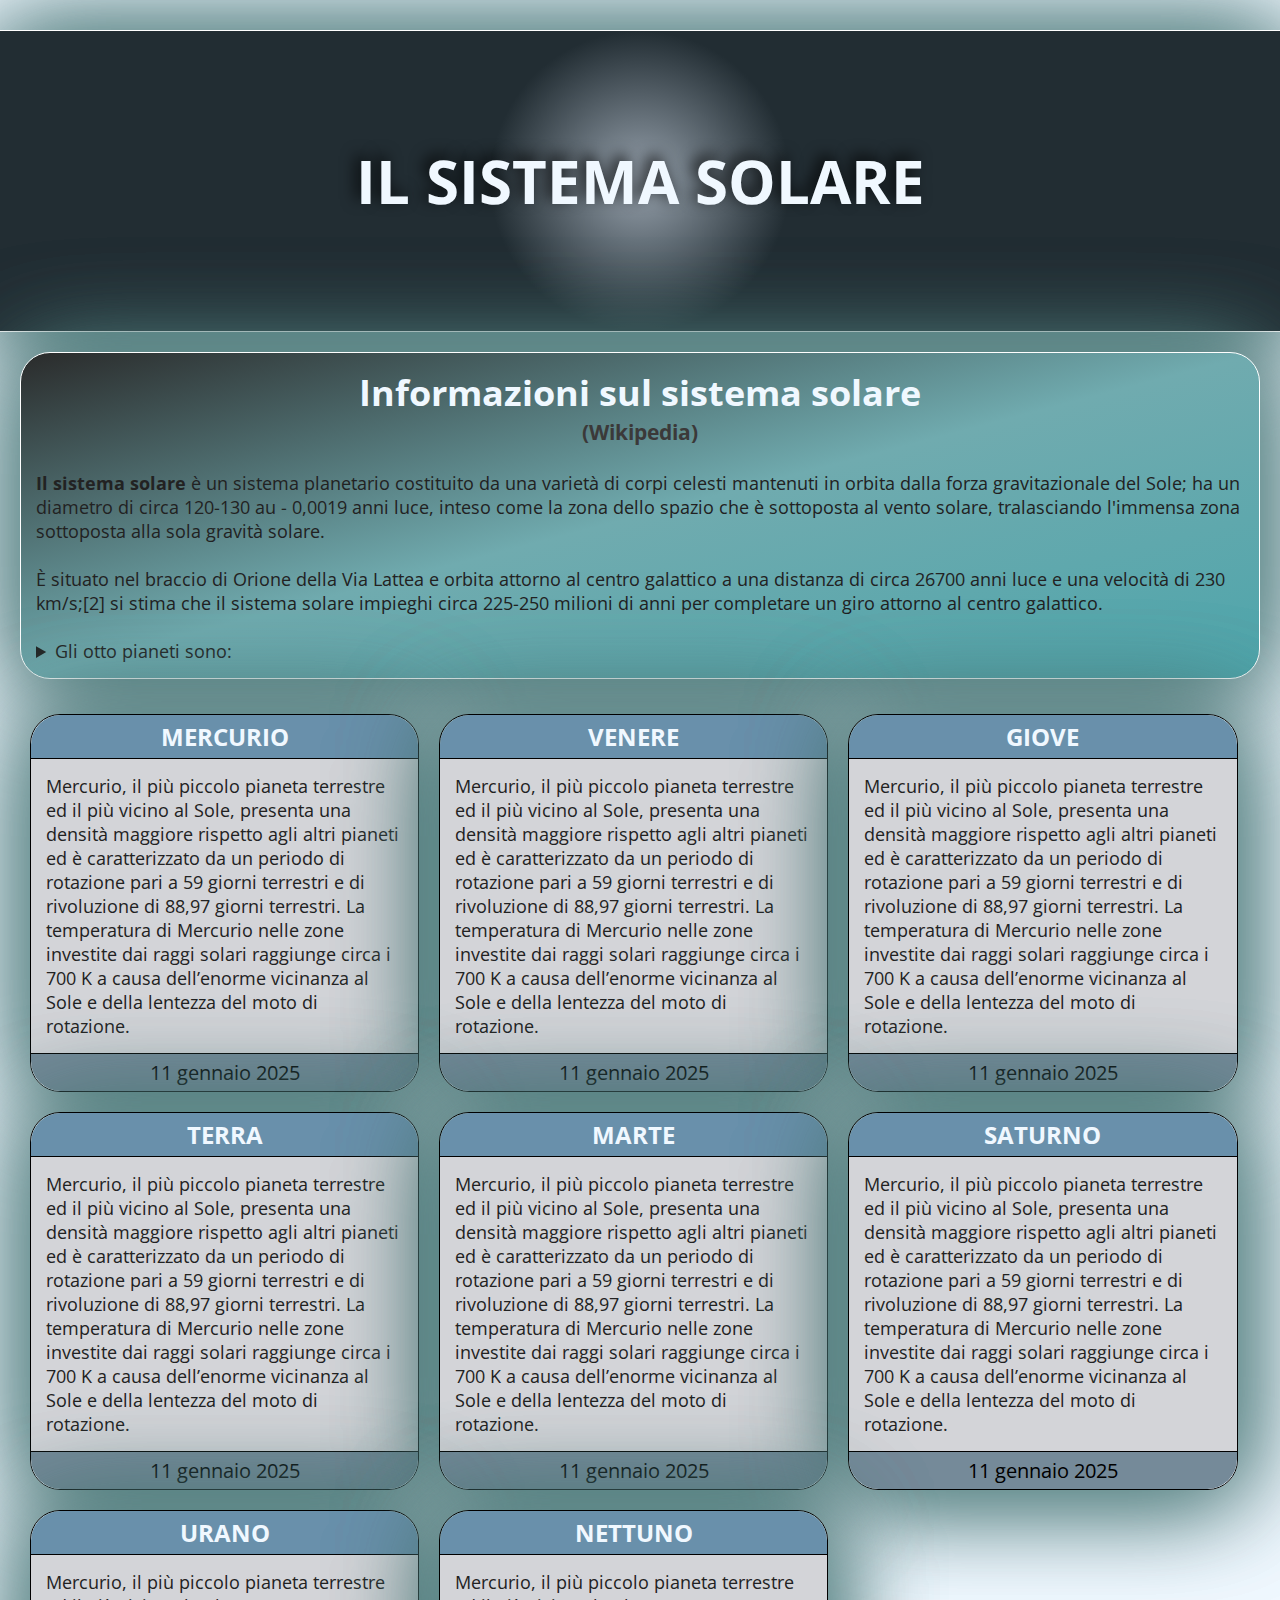
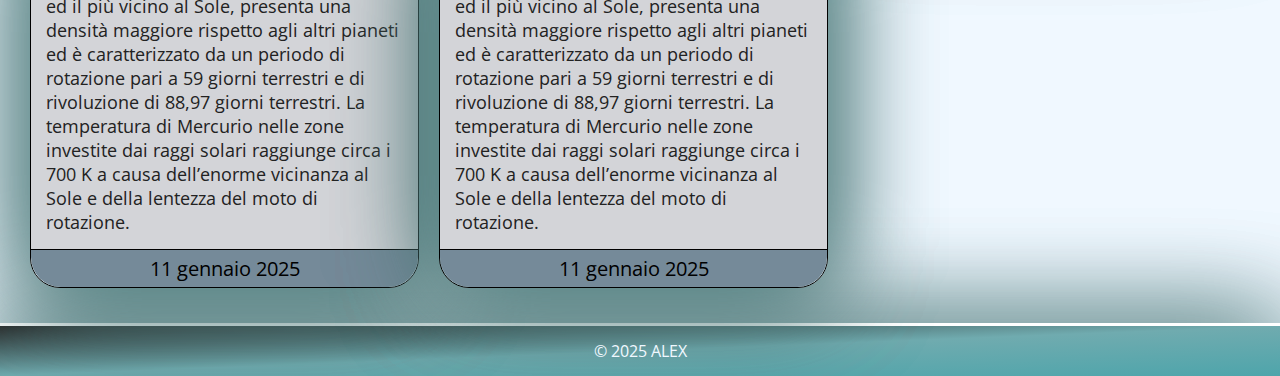
<file: index.html>
<!DOCTYPE html>

<html lang="it">
  <head>
    <meta charset="utf-8" />
    <meta http-equiv="X-UA-Compatible" content="IE=edge" />

    <title>Sistema solare con tag semantici</title>

    <!-- RESPONSIVE MEDIA QUERIES -->
    <meta name="viewport" content="width=device-width, initial-scale=1" />

    <!-- TAG META SEO -->
    <meta name="description" content="Descrizione del sito" />
    <meta name="keywords" content="parolaChiave1, parolaChiave2, parolaChiave3, eccetera" />
    <meta name="author" content="Nome" />
    <meta name="copyright" content="Nome" />

    <!-- REFRESH E REINDIRIZZAMENTO -->
    <!-- <meta http-equiv="refresh" content="5">
    <meta http-equiv="refresh" content="5;url=#"> -->

    <!-- GUIDA OPEN GRAPH PROTOCOL: https://ahrefs.com/blog/open-graph-meta-tags/#what-are-open-graph-tags-->
    <meta property="og:title" content="Titolo" />
    <meta property="og:type" content="website" />
    <meta property="og:image" content="http://nomesito/img/image.png" />
    <meta property="og:url" content="https://nomeDelSito/" />
    <meta property="og:description" content="Descrizione del sito" />
    <meta property="og:locale" content="it_IT" />
    <meta property="og:site_name" content="Nome del sito" />
    <!-- TWITTER -->
    <meta name="twitter:card" content="summary_large_image" />
    <meta name="twitter:title" content="Titolo del sito" />
    <meta name="twitter:description" content="Descrizione del sito" />
    <meta name="twitter:image" content="http://nomesito/img/image.png" />

    <!-- GOOGLE FONTS -->
    <!-- INCLUDERE SOLTANTO LE VARIANTI NECESSARIE -->
    <link rel="preconnect" href="https://fonts.googleapis.com" />
    <link rel="preconnect" href="https://fonts.gstatic.com" crossorigin />
    <link
      href="https://fonts.googleapis.com/css2?family=Open+Sans:ital,wght@0,300..800;1,300..800&display=swap"
      rel="stylesheet" />

    <!-- FAVICON -->
    <link rel="shortcut icon" href="./assets/img/pianeta.png" />

    <!-- STYLESHEETS -->
    <!-- 1. Normalizza o resetta gli stili di base tra i browser -->
    <!-- <link rel="stylesheet" href="./src/css/reset.css" /> -->
    <!-- 2. Definisce il layout generale della pagina -->
    <!-- <link rel="stylesheet" href="./src/css/layout.css" /> -->
    <!-- 3. Stili per componenti riutilizzabili (bottoni, form, etc.) -->
    <!-- <link rel="stylesheet" href="./src/css/components.css" /> -->
    <!-- 4. Definisce il tema visivo (colori, tipografie, etc.) -->
    <!-- <link rel="stylesheet" href="./src/css/theme.css" /> -->
    <!-- 5. Stili principali specifici per il progetto -->
    <link rel="stylesheet" type="text/css" media="screen" href="./src/css/main.css" />
    <!-- 6. Media Queries specifiche per il design responsive -->
    <!-- <link rel="stylesheet" href="./src/css/responsive.css" /> -->
  </head>

  <body>

    <header id="c-header">
        <h1>IL SISTEMA SOLARE</h1>
    </header>

    <main>
      <section id="c-sectionIntro">
        <header id="c-sectionIntro__header">
          <hgroup>
            <h2>Informazioni sul sistema solare</h2>
            <h3>(Wikipedia)</h3>
          </hgroup>
        </header>

        <article>
          <p>
            <strong>Il sistema solare</strong> è un sistema planetario costituito
            da una varietà di corpi celesti mantenuti in orbita dalla forza
            gravitazionale del Sole; ha un diametro di circa 120-130 au -
            0,0019 anni luce, inteso come la zona dello spazio che è sottoposta al
            vento solare, tralasciando l'immensa zona sottoposta alla sola gravità
            solare.
          </p>
          <br>
          <p>
            È situato nel braccio di Orione della Via Lattea e orbita attorno al
            centro galattico a una distanza di circa 26700 anni luce e una
            velocità di 230 km/s;[2] si stima che il sistema solare impieghi circa
            225-250 milioni di anni per completare un giro attorno al centro
            galattico.
          </p>
          <br>

          <details>
            <summary>Gli otto pianeti sono:</summary>
              <ul id="c-listaPianeti">
                <li><span class="c-pointer">Mercurio</span></li>
                <li><span class="c-pointer">Venere</span></li>
                <li><span class="c-pointer">Venere</span></li>
                <li><span class="c-pointer">Terra</span></li>
                <li><span class="c-pointer">Marte</span></li>
                <li><span class="c-pointer">Saturno</span></li>
                <li><span class="c-pointer">Urano</span></li>
                <li><span class="c-pointer">Nettuno</span></li>
              </ul>
              <br>
              I cinque pianeti nani sono: Cerere, Plutone eccetera...
          </details>
        </article>
      </section>

      <article class="c-pianeti">
        <h3 id="c-pianeti__titolo">MERCURIO</h3>
        <div class="c-pianeti__descrizione c-pianeti__descrizione--bordo">
          Mercurio, il più piccolo pianeta terrestre ed il più vicino al Sole, presenta una densità maggiore rispetto agli altri pianeti ed è caratterizzato da un periodo di rotazione pari a 59 giorni terrestri e di rivoluzione di 88,97 giorni terrestri. La temperatura di Mercurio nelle zone investite dai raggi solari raggiunge circa i 700 K a causa dell’enorme vicinanza al Sole e della lentezza del moto di rotazione.
        </div>
        <footer class="c-pianeti__footer"><time datetime="2025-01-18" pubdate="2025-01-18">11 gennaio 2025</time></footer>
      </article>

      <article class="c-pianeti">
        <h3 id="c-pianeti__titolo">VENERE</h3>
        <div class="c-pianeti__descrizione c-pianeti__descrizione--bordo">
          Mercurio, il più piccolo pianeta terrestre ed il più vicino al Sole, presenta una densità maggiore rispetto agli altri pianeti ed è caratterizzato da un periodo di rotazione pari a 59 giorni terrestri e di rivoluzione di 88,97 giorni terrestri. La temperatura di Mercurio nelle zone investite dai raggi solari raggiunge circa i 700 K a causa dell’enorme vicinanza al Sole e della lentezza del moto di rotazione. 
        </div>
        <footer class="c-pianeti__footer"><time datetime="2025-01-18" pubdate="2025-01-18">11 gennaio 2025</time></footer>
      </article>

      <article class="c-pianeti">
        <h3 id="c-pianeti__titolo">GIOVE</h3>
        <div class="c-pianeti__descrizione c-pianeti__descrizione--bordo">
          Mercurio, il più piccolo pianeta terrestre ed il più vicino al Sole, presenta una densità maggiore rispetto agli altri pianeti ed è caratterizzato da un periodo di rotazione pari a 59 giorni terrestri e di rivoluzione di 88,97 giorni terrestri. La temperatura di Mercurio nelle zone investite dai raggi solari raggiunge circa i 700 K a causa dell’enorme vicinanza al Sole e della lentezza del moto di rotazione.
        </div>
        <footer class="c-pianeti__footer"><time datetime="2025-01-18" pubdate="2025-01-18">11 gennaio 2025</time></footer>
      </article>
  
      <article class="c-pianeti">
        <h3 id="c-pianeti__titolo">TERRA</h3>
        <div class="c-pianeti__descrizione c-pianeti__descrizione--bordo">
          Mercurio, il più piccolo pianeta terrestre ed il più vicino al Sole, presenta una densità maggiore rispetto agli altri pianeti ed è caratterizzato da un periodo di rotazione pari a 59 giorni terrestri e di rivoluzione di 88,97 giorni terrestri. La temperatura di Mercurio nelle zone investite dai raggi solari raggiunge circa i 700 K a causa dell’enorme vicinanza al Sole e della lentezza del moto di rotazione.
        </div>
        <footer class="c-pianeti__footer"><time datetime="2025-01-18" pubdate="2025-01-18">11 gennaio 2025</time></footer>
      </article>

      <article class="c-pianeti">
        <h3 id="c-pianeti__titolo">MARTE</h3>
        <div class="c-pianeti__descrizione c-pianeti__descrizione--bordo">
          Mercurio, il più piccolo pianeta terrestre ed il più vicino al Sole, presenta una densità maggiore rispetto agli altri pianeti ed è caratterizzato da un periodo di rotazione pari a 59 giorni terrestri e di rivoluzione di 88,97 giorni terrestri. La temperatura di Mercurio nelle zone investite dai raggi solari raggiunge circa i 700 K a causa dell’enorme vicinanza al Sole e della lentezza del moto di rotazione.
        </div>
        <footer class="c-pianeti__footer"><time datetime="2025-01-18" pubdate="2025-01-18">11 gennaio 2025</time></footer>
      </article>

      <article class="c-pianeti">
        <h3 id="c-pianeti__titolo">SATURNO</h3>
        <div class="c-pianeti__descrizione c-pianeti__descrizione--bordo">
          Mercurio, il più piccolo pianeta terrestre ed il più vicino al Sole, presenta una densità maggiore rispetto agli altri pianeti ed è caratterizzato da un periodo di rotazione pari a 59 giorni terrestri e di rivoluzione di 88,97 giorni terrestri. La temperatura di Mercurio nelle zone investite dai raggi solari raggiunge circa i 700 K a causa dell’enorme vicinanza al Sole e della lentezza del moto di rotazione.
        </div>
        <footer class="c-pianeti__footer"><time datetime="2025-01-18" pubdate="2025-01-18">11 gennaio 2025</time></footer>
      </article>

        <article class="c-pianeti">
          <h3 id="c-pianeti__titolo">URANO</h3>
          <div class="c-pianeti__descrizione c-pianeti__descrizione--bordo">
            Mercurio, il più piccolo pianeta terrestre ed il più vicino al Sole, presenta una densità maggiore rispetto agli altri pianeti ed è caratterizzato da un periodo di rotazione pari a 59 giorni terrestri e di rivoluzione di 88,97 giorni terrestri. La temperatura di Mercurio nelle zone investite dai raggi solari raggiunge circa i 700 K a causa dell’enorme vicinanza al Sole e della lentezza del moto di rotazione.
          </div>
          <footer class="c-pianeti__footer"><time datetime="2025-01-18" pubdate="2025-01-18">11 gennaio 2025</time></footer>
        </article>

        <article class="c-pianeti">
          <h3 id="c-pianeti__titolo">NETTUNO</h3>
          <div class="c-pianeti__descrizione c-pianeti__descrizione--bordo">
            Mercurio, il più piccolo pianeta terrestre ed il più vicino al Sole, presenta una densità maggiore rispetto agli altri pianeti ed è caratterizzato da un periodo di rotazione pari a 59 giorni terrestri e di rivoluzione di 88,97 giorni terrestri. La temperatura di Mercurio nelle zone investite dai raggi solari raggiunge circa i 700 K a causa dell’enorme vicinanza al Sole e della lentezza del moto di rotazione.
          </div>
          <footer class="c-pianeti__footer"><time datetime="2025-01-18" pubdate="2025-01-18">11 gennaio 2025</time></footer>
        </article>

    </main>

    <footer id="c-footer">
      &#169; 2025 ALEX
    </footer>

    <script async id="slcLiveChat" src="https://widget.sonetel.com/SonetelWidget.min.js" data-account-id="208677925"></script>
  </body>
</html>
</file>
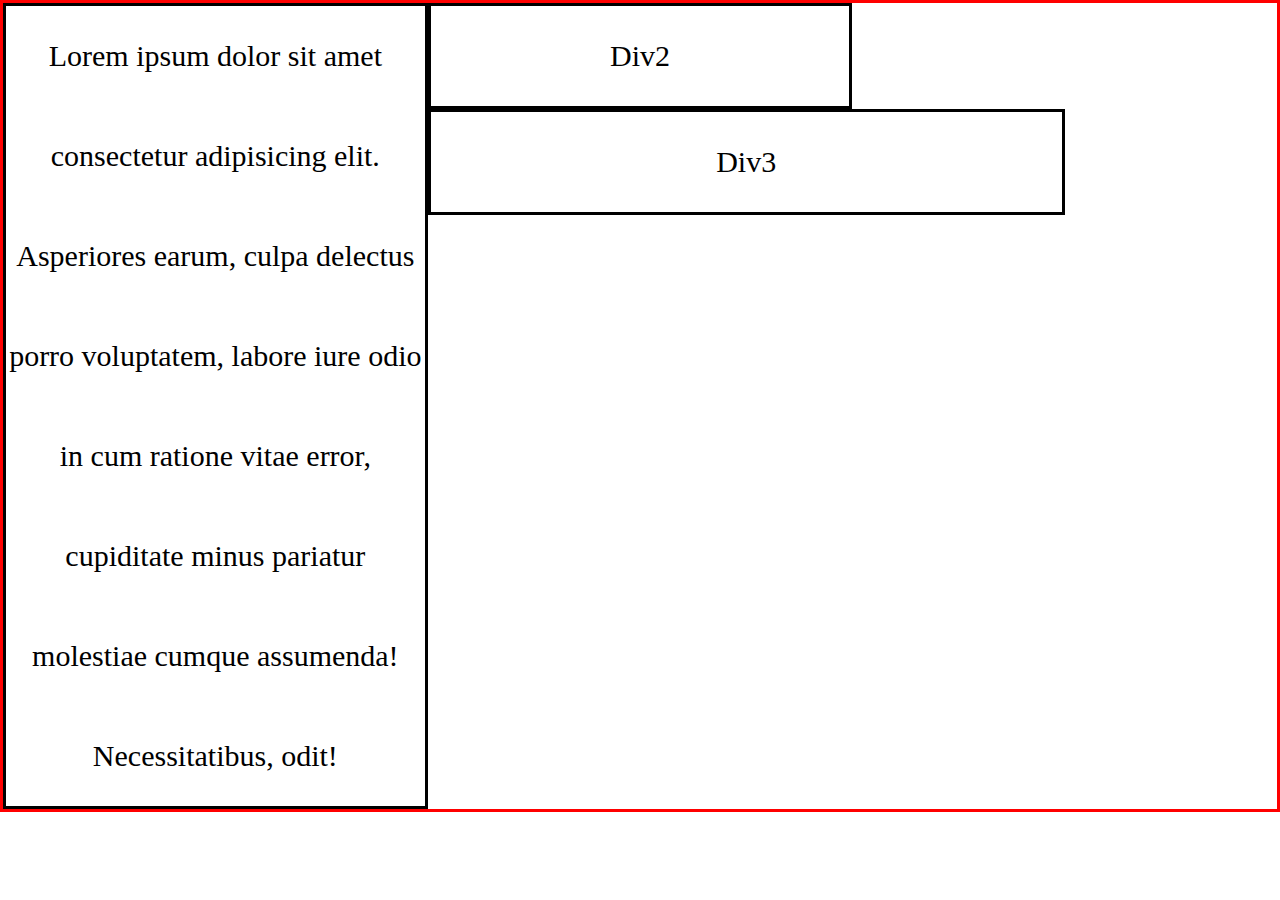
<file: temp.html>
<!DOCTYPE html>

    <html lang="en">
<head>
    <meta charset="UTF-8">
    <meta name="viewport" content="width=device-width, initial-scale=1.0">
    <title>Document</title>

    <style>

        * {
            box-sizing: border-box;
        }

        body {
            margin: 0;
        }

        div.container {
            border: 3px solid red;
            /* overflow: auto; */
            /* overflow: hidden; */
        }

        div.container div[class^="container__element"] {
            border: 3px solid black;
            text-align: center;
            min-height: 100px;
            line-height: 100px;
            font-size: 30px;
            float: left;
            /* width: calc(33.33333% - 40px / 3); */
            width: 33.33333%;
        }

        div.container div.container__element3 {
            width: 50%;
        }

/* 
        div.container div.container__element2 {
            float: left;
        }

        div.container div.container__element3 {
            float: right;
        }

         div.container div.container__element1 {
            display: inline-block;
        } */
 


/*         div.container div.container__element3 {
            margin-right: 20px;
        } */

        /* div.container div:not(:last-of-type) { */
/*         div.container div:first-of-type, div.container div:nth-of-type(2) {
            margin-right: 20px;
        } */

/*         div.container div.container__element2 {
            float: right;
            margin-right: 0;
        } */

/*         .dopo-float {
            height: 300px;
            background-color: blueviolet;
        } */

/*         .container__element4 {
            clear: left;
        } */

        .clearfix {
            clear: both;
        }
    </style>
</head>

<body>
    <div class="container">
        <div class="container__element1">Lorem ipsum dolor sit amet consectetur adipisicing elit. Asperiores earum, culpa delectus porro voluptatem, labore iure odio in cum ratione vitae error, cupiditate minus pariatur molestiae cumque assumenda! Necessitatibus, odit!</div>
        <div class="container__element2">Div2</div>
        <div class="container__element3">Div3</div>
        <div class="clearfix"></div>
    </div>


    <!-- <div class="dopo-float"></div> -->
<!--     <p>Lorem ipsum, dolor sit amet consectetur adipisicing elit. Eligendi molestiae ipsum id cum. Dolorum velit blanditiis dignissimos. Placeat, voluptates fugiat nostrum, aperiam, necessitatibus culpa voluptas porro reiciendis architecto libero quam.</p> -->
</body>
</html>
</file>
<file: src/css/main.css>
@support not (gap:5px) {
    /* regole sostitutive */
    /* regole sostitutive */
    /* regole sostitutive */
}

/* BEGIN - Impostazioni generali */
* {
    box-sizing: border-box;
    margin: 0;
 }

body {
    font-family: "Open Sans", serif;
    background-color:aliceblue;
    color: rgb(34, 34, 34);
}

main {
    margin: 20px;
    font-size: 0;
}
/* END - Impostazioni generali */

/* BEGIN - Propietà comuni */
#c-header, #c-footer {
    text-align: center;
    background-color: #3c5669;
    color:aliceblue;
}

#c-header, #c-sectionIntro, .c-pianeti, #c-footer {
    box-shadow: 1px 5px 100px rgb(93, 144, 144), 1px 5px 100px rgb(51, 84, 84);
}
/* END - Propietà comuni */

/* BEGIN - Header */
#c-header {
    margin: auto;
    margin-top: 30px;
    border-top: 1px solid white;
    border-bottom: 1px solid white;
    background-image: radial-gradient(circle closest-side, #97a2ad, #222d33)
    /* border-radius: 50px; */
}

#c-header > h1 {
    /* display: inline-block; */
    text-align: center;
    height: 300px;
    line-height: 300px;
    font-size: 60px;
    text-shadow: -5px -5px 15px rgba(0, 0, 0, 0.8)
}
/* END - Header */

                                /*** BEGIN - Main ***/

main > * {font-size: 18px;} /* Precedentemente impostato a 0 */

/* BEGIN - Section principale */
#c-sectionIntro {
    border-radius: 30px;
    margin-bottom: 25px;
    padding: 15px;
    border: 1px solid white;
    width: 100%;
    background-color: #4ea5ab;
    background-image: linear-gradient(to top left, #4ea5ab, #70abaf, #2a2b2b);
}

#c-sectionIntro__header h2 {
    margin-bottom: 0;
    font-size: 36px;
    color:aliceblue;
}

#c-sectionIntro__header h3 {
    margin-bottom: 25px;
    color: #3b3939;
}
#c-sectionIntro__header h2, h3 {text-align: center;}

#c-sectionIntro article ul {
    margin-top: 15px;
}

.c-pointer:hover {
    text-transform: uppercase;
    color: white;
    cursor: pointer;
}
/* END - Section principale */

/* BEGIN - Article pianeti */
#c-listaPianeti li {
    list-style-image: url("./../../assets/img/pianeta.png");
}

.c-pianeti {
    margin: 10px;
    border: 1px solid black;
    width: calc(33% - 20px);
    display: inline-block;
    overflow: hidden;
}

#c-pianeti__titolo {
    padding: 5px;
    font-weight: bold;
    text-align: center;
    font-size:24px;
    background-color: #6990ab;
    color:aliceblue;
 }

.c-pianeti__descrizione {
    padding: 15px;
    background-color: #D3D4D8;
}

.c-pianeti__descrizione--bordo {
    border-top: 1px solid rgb(0, 0, 0);
    border-bottom: 1px solid rgb(0, 0, 0);
}

.c-pianeti__footer {
    padding: 5px;
    text-align: center;
    font-size: 20px;
    background-color: #758a99;
    color: black;
}

.c-pianeti, #c-pianeti__titolo, .c-pianeti__footer {
    border-radius: 30px;
}

#c-pianeti__titolo {
    border-bottom-left-radius: 0;
    border-bottom-right-radius: 0;   
}

.c-pianeti__footer {
    border-top-left-radius: 0;
    border-top-right-radius: 0;   
}
/* END - Article pianeti */

                                    /*** END - Main ***/

/* BEGIN - Footer */
#c-footer {
    margin-top: 25px;
    border-top: 3px solid white;
    line-height: 50px;
    font-size: 16px;
    background-image: linear-gradient(to top left, #4ea5ab, #70abaf, #2a2b2b);
}
/* END - Footer */

/* BEGIN - MEDIA QUERIES */
@media (min-width: 300px) and (max-width: 768px) {

    .c-pianeti {
        width: 100%;
        display: block;
        margin-bottom: 25px;
    }

    #c-header > h1 {
        font-size: 30px;
    }
  }
/* END - MEDIA QUERIES*/
</file>
